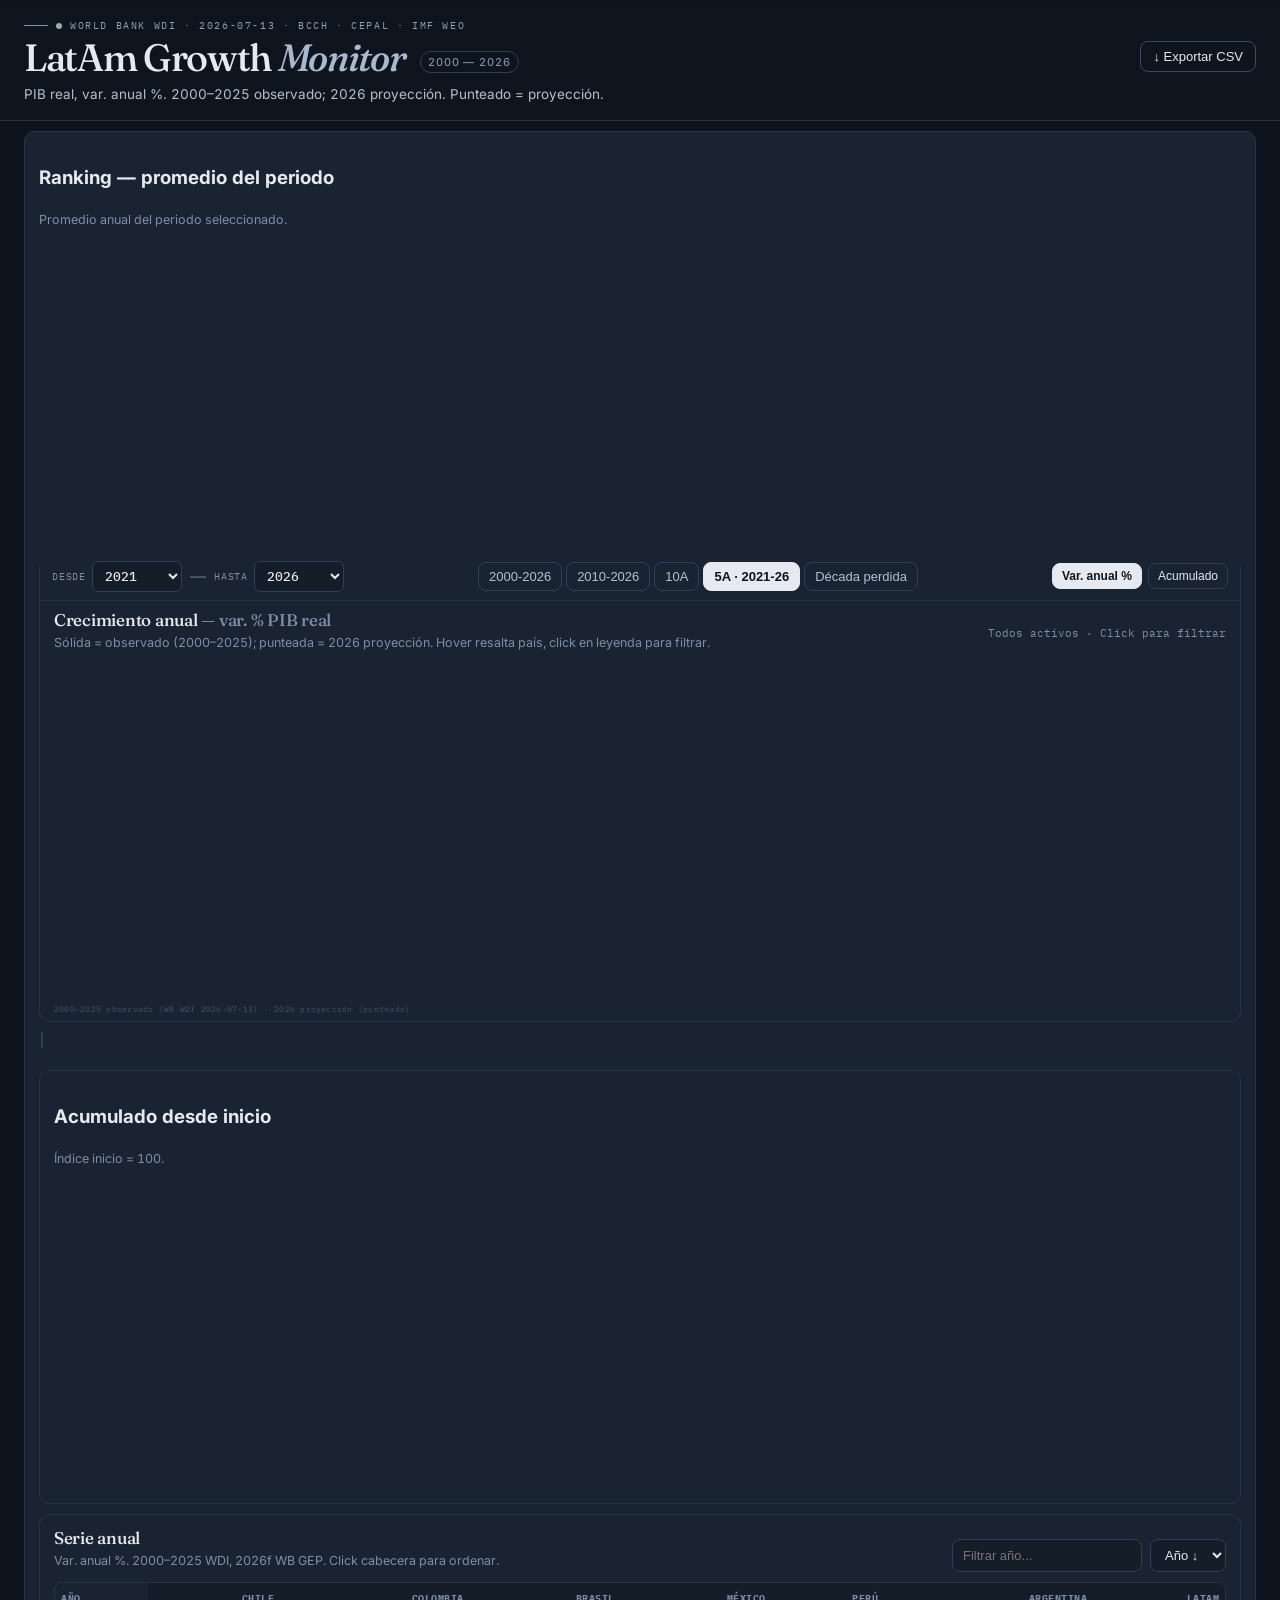
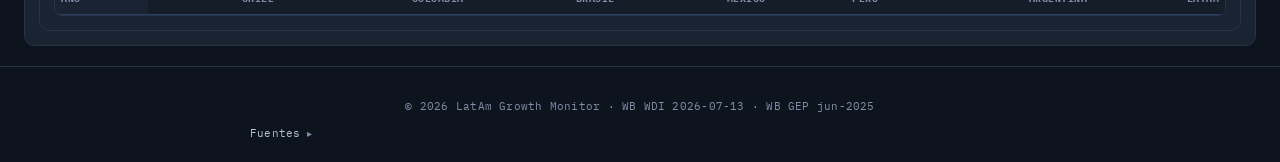
<file: index.html>
<!DOCTYPE html>
<html lang="es">
<head>
<meta charset="UTF-8">
<meta name="viewport" content="width=device-width, initial-scale=1.0">
<title>LatAm Growth Monitor — 2000·2026 | PIB real, var. anual %</title>
<meta name="description" content="PIB real, var. anual % 2000–2026. Chile, Colombia, Brasil, México, Perú, Argentina y LatAm. Datos WB WDI 2026-07-13 y WB GEP 2026f.">
<script src="https://d3js.org/d3.v7.min.js"></script>
<link rel="stylesheet" href="style.css">
</head>
<body>
<header class="header">
  <div class="container">
    <div class="eyebrow"><span class="badge-dot"></span> World Bank WDI · 2026-07-13 · BCCh · CEPAL · IMF WEO</div>
    <div style="display:flex;justify-content:space-between;gap:20px;flex-wrap:wrap;align-items:flex-start">
      <div>
        <h1>LatAm Growth <em>Monitor</em> <span>2000 — 2026</span></h1>
        <p class="subtitle">PIB real, var. anual %. 2000–2025 observado; 2026 proyección. Punteado = proyección.</p>
      </div>
      <button id="exportCSV" class="btn btn-primary">↓ Exportar CSV</button>
    </div>
  </div>
</header>

<main class="container">
  <div class="card">
      <h3>Ranking — promedio del periodo</h3>
      <p class="card-desc">Promedio anual del periodo seleccionado.</p>
      <div id="barChart" class="chart" style="height:auto;min-height:320px"></div>

  <section class="card card--hero">
    <div class="chart-toolbar" id="filterDock">
      <div class="toolbar-left">
        <label class="filter-label" for="startYear">Desde</label>
        <select id="startYear" class="year-select"></select>
        <span class="range-sep">—</span>
        <label class="filter-label" for="endYear">Hasta</label>
        <select id="endYear" class="year-select"></select>
      </div>
      <div class="period-chips" id="periodChips">
        <button class="chip" data-range="2000-2026">2000-2026</button>
        <button class="chip" data-range="2010-2026">2010-2026</button>
        <button class="chip" data-range="2016-2026">10A</button>
        <button class="chip active" data-range="2021-2026">5A · 2021-26</button>
        <button class="chip" data-range="2015-2024">Década perdida</button>
      </div>
      <div class="toggles">
        <button class="btn btn-sm active" data-view="growth">Var. anual %</button>
        <button class="btn btn-sm" data-view="cum">Acumulado</button>
      </div>
    </div>
    <div class="card-header">
      <div>
        <h2 id="chartTitle">Crecimiento anual <em>— var. % PIB real</em></h2>
        <p class="card-desc">Sólida = observado (2000–2025); punteada = 2026 proyección. Hover resalta país, click en leyenda para filtrar.</p>
      </div>
      <div class="controls">
        <div class="legend" id="legend"></div>
        <div id="selectionInfo" style="font-family:'IBM Plex Mono',monospace;font-size:11px;color:var(--muted);margin-top:6px;min-height:14px">Todos activos · Click para filtrar</div>
      </div>
    </div>
    <div id="mainChart" class="chart"></div>
    <div class="chart-footer" id="chartCaption">2000–2025 observado (WB WDI 2026-07-13) · 2026 proyección (punteado)</div>
  </section>
  <div class="insight-caption" id="insightBox"></div>
  <div class="kpi-grid" id="kpiGrid"></div>

  <section class="grid-2" style="grid-template-columns:1fr">
  <div class="card">
      <h3>Acumulado desde inicio</h3>
      <p class="card-desc">Índice inicio = 100.</p>
      <div id="cumChart" class="chart" style="height:auto;min-height:320px"></div>
</section>

  <section class="card">
    <div class="card-header">
      <div>
        <h2>Serie anual</h2>
        <p class="card-desc">Var. anual %. 2000–2025 WDI, 2026f WB GEP. Click cabecera para ordenar.</p>
      </div>
      <div class="table-controls">
        <input id="search" type="search" placeholder="Filtrar año..." />
        <select id="sortBy">
          <option value="year-desc">Año ↓</option>
          <option value="year-asc">Año ↑</option>
        </select>
      </div>
    </div>
    <div class="table-wrap">
      <table class="data" id="dataTable">
        <thead>
          <tr>
            <th>Año</th>
            <th>Chile</th>
            <th>Colombia</th>
            <th>Brasil</th>
            <th>México</th>
            <th>Perú</th>
            <th>Argentina</th>
            <th>LatAm</th>
          </tr>
        </thead>
        <tbody></tbody>
      </table>
    </div>
  </section>
</main>

<footer class="footer">
  <div class="container">
    <p>© 2026 LatAm Growth Monitor · WB WDI 2026-07-13 · WB GEP jun-2025</p>
    <details class="sources-details">
      <summary>Fuentes</summary>
      <p>2000–2025: WB WDI 2026-07-13 (NY.GDP.MKTP.KD.ZG). 2026: WB GEP jun-2025 (CL 2,2 · CO 2,7 · BR 2,2 · MX 1,1 · PE 2,5 · AR 4,5 · LAC 2,4). WDI ≈ BCCh &lt;0,3 pp. Índice inicio-1=100.</p>
    </details>
  </div>
</footer>

<div id="tooltip" class="tooltip" style="display:none"></div>
<script>
const rawByCountry = {
  "CL": {name:"Chile", color:"#7B9BBD", vals:{2000:4.97,2001:3.15,2002:3.20,2003:4.72,2004:6.67,2005:5.84,2006:6.05,2007:5.17,2008:3.79,2009:-1.12,2010:5.85,2011:6.22,2012:6.16,2013:3.31,2014:1.79,2015:2.15,2016:1.75,2017:1.36,2018:3.99,2019:0.64,2020:-6.14,2021:11.34,2022:2.06,2023:0.68,2024:2.81,2025:2.46,2026:2.2}},
  "CO": {name:"Colombia", color:"#BDA67D", vals:{2000:2.92,2001:1.68,2002:2.50,2003:3.92,2004:5.33,2005:4.83,2006:6.72,2007:6.74,2008:3.28,2009:1.14,2010:4.49,2011:6.95,2012:3.91,2013:5.13,2014:4.50,2015:2.96,2016:2.09,2017:1.36,2018:2.56,2019:3.19,2020:-7.19,2021:10.80,2022:7.33,2023:0.84,2024:1.49,2025:2.64,2026:2.7}},
  "BR": {name:"Brasil", color:"#8EB0A6", vals:{2000:4.39,2001:1.39,2002:3.05,2003:1.14,2004:5.76,2005:3.20,2006:3.96,2007:6.07,2008:5.09,2009:-0.13,2010:7.53,2011:3.97,2012:1.92,2013:3.00,2014:0.50,2015:-3.55,2016:-3.28,2017:1.32,2018:1.78,2019:1.22,2020:-3.28,2021:4.76,2022:3.02,2023:3.24,2024:3.42,2025:2.29,2026:2.2}},
  "MX": {name:"México", color:"#B17A68", vals:{2000:5.03,2001:-0.45,2002:-0.24,2003:1.19,2004:3.57,2005:2.11,2006:4.81,2007:2.08,2008:0.94,2009:-6.30,2010:4.97,2011:3.44,2012:3.55,2013:0.85,2014:2.50,2015:2.70,2016:1.77,2017:1.87,2018:1.97,2019:-0.39,2020:-8.35,2021:6.05,2022:3.71,2023:3.11,2024:1.35,2025:0.56,2026:1.1}},
  "PE": {name:"Perú", color:"#9A90BB", vals:{2000:2.69,2001:0.62,2002:5.45,2003:4.17,2004:4.96,2005:6.29,2006:7.53,2007:8.52,2008:9.13,2009:1.10,2010:8.33,2011:6.33,2012:6.14,2013:5.85,2014:2.38,2015:3.25,2016:3.95,2017:2.52,2018:3.97,2019:2.24,2020:-10.93,2021:13.42,2022:2.82,2023:-0.35,2024:3.52,2025:3.43,2026:2.5}},
  "AR": {name:"Argentina", color:"#A9AB9E", vals:{2000:-0.79,2001:-4.41,2002:-10.89,2003:8.84,2004:9.03,2005:8.85,2006:8.05,2007:9.01,2008:4.06,2009:-5.92,2010:10.13,2011:6.00,2012:-1.03,2013:2.41,2014:-2.51,2015:2.73,2016:-2.08,2017:2.82,2018:-2.62,2019:-2.00,2020:-9.90,2021:10.44,2022:6.02,2023:-1.86,2024:-1.34,2025:4.37,2026:4.5}},
  "ZJ": {name:"LatAm", color:"#8E97A8", vals:{2000:3.62,2001:0.53,2002:0.22,2003:2.21,2004:5.72,2005:4.09,2006:5.26,2007:5.29,2008:3.69,2009:-2.30,2010:6.15,2011:4.40,2012:2.65,2013:2.72,2014:1.20,2015:0.24,2016:-0.73,2017:1.55,2018:1.22,2019:0.32,2020:-6.86,2021:7.08,2022:4.09,2023:2.21,2024:2.25,2025:2.32,2026:2.4}},
};
const order=["CL","CO","BR","MX","PE","AR","ZJ"];
let startYear=2021,endYear=2026,active=new Set(order),view="growth";

function getYears(){return d3.range(startYear,endYear+1)}
function cumFor(start,end){
  const out={}; order.forEach(k=>{let idx=100; const m={}; for(let y=start;y<=end;y++){const g=rawByCountry[k].vals[y]; if(g!=null) idx*=(1+g/100); m[y]=idx;} out[k]=m;}); return out;
}
function statsFor(s,e){
  const n=e-s+1, o={}; order.forEach(k=>{const vals=d3.range(s,e+1).map(y=>rawByCountry[k].vals[y]).filter(v=>v!=null); const avg=d3.mean(vals); let idx=100; for(let y=s;y<=e;y++) idx*=(1+rawByCountry[k].vals[y]/100); const tot=idx-100, cagr=(Math.pow(idx/100,1/n)-1)*100; o[k]={avg,tot,cagr,min:d3.min(vals),max:d3.max(vals)};}); return o;
}

// populate selects
const sSel=document.getElementById("startYear"), eSel=document.getElementById("endYear");
for(let y=2000;y<=2026;y++){ sSel.append(new Option(y,y)); eSel.append(new Option(y,y)); }
function syncSel(){ sSel.value=startYear; eSel.value=endYear; document.getElementById("scrubberLabel")?.remove(); }
syncSel();
document.querySelectorAll("#periodChips .chip").forEach(b=>b.addEventListener("click",()=>{document.querySelectorAll("#periodChips .chip").forEach(x=>x.classList.remove("active")); b.classList.add("active"); const [s,e]=b.dataset.range.split("-").map(Number); startYear=s; endYear=e; syncSel(); renderAll();}));
sSel.addEventListener("change",()=>{startYear=+sSel.value; if(startYear>=endYear) endYear=Math.min(2026,startYear+1); syncSel(); document.querySelectorAll("#periodChips .chip").forEach(x=>x.classList.remove("active")); renderAll();});
eSel.addEventListener("change",()=>{endYear=+eSel.value; if(endYear<=startYear) startYear=Math.max(2000,endYear-1); syncSel(); document.querySelectorAll("#periodChips .chip").forEach(x=>x.classList.remove("active")); renderAll();});
document.querySelectorAll("[data-view]").forEach(b=>b.addEventListener("click",()=>{document.querySelectorAll("[data-view]").forEach(x=>x.classList.remove("active")); b.classList.add("active"); view=b.dataset.view; renderAll();}));

// legend simple toggle
const legendDiv=d3.select("#legend");
order.forEach(k=>{
  const c=rawByCountry[k];
  const item=legendDiv.append("div").attr("class","legend-item").attr("data-k",k).attr("tabindex",0).attr("role","button");
  item.html(`<span class="dot" style="background:${c.color}"></span> ${c.name}`);
  item.on("click",()=>{
    if(active.has(k)){
      if(active.size===1) return;
      active.delete(k); item.classed("off",true);
    } else { active.add(k); item.classed("off",false); }
    updateInfo(); renderAll();
  });
  item.on("mouseenter",()=> highlight(k)).on("mouseleave",()=> highlight(null));
});
function highlight(k){
  d3.selectAll("#mainChart .line").classed("line-dim",false).classed("line-focus",false);
  if(!k) return;
  d3.selectAll("#mainChart .line").classed("line-dim",function(){return this.dataset.k!==k});
  d3.selectAll(`#mainChart .line-${k}`).classed("line-dim",false).classed("line-focus",true).raise();
}
function updateInfo(){
  const el=document.getElementById("selectionInfo");
  const n=active.size;
  if(n===7) el.textContent="Todos activos · Click leyenda para filtrar · Hover resalta";
  else el.textContent=`Filtrados (${n}): ${[...active].map(k=>rawByCountry[k].name).join(", ")}`;
}

function renderKPIs(){
  const st=statsFor(startYear,endYear);
  const grid=document.getElementById("kpiGrid");
  grid.innerHTML="";
  order.forEach(k=>{
    const c=rawByCountry[k], s=st[k];
    const d=document.createElement("div");
    d.className="kpi"+(k==="ZJ"?" active":"");
    d.innerHTML=`<div class="kpi-label"><span>${c.name}</span><span>${startYear}-${endYear}</span></div><div class="kpi-value">${s.avg>0?"+":""}${s.avg.toFixed(2)}% <small>prom.</small></div><div class="kpi-sub">Total ${s.tot>0?"+":""}${s.tot.toFixed(1)}% · CAGR ${s.cagr.toFixed(2)}%</div>`;
    grid.appendChild(d);
  });
  const ch=st["CL"], la=st["ZJ"], diff=ch.avg-la.avg;
  const box=document.getElementById("insightBox");
  box.textContent=`${startYear}–${endYear} (${endYear-startYear+1}a): Chile ${ch.avg.toFixed(2)}% vs LatAm ${la.avg.toFixed(2)}% (${diff>0?"+":""}${diff.toFixed(2)} pp) · Acumulado Chile +${ch.tot.toFixed(1)}% · LatAm +${la.tot.toFixed(1)}%`;
}

function renderMain(){
  const div=document.getElementById("mainChart");
  div.innerHTML="";
  const W=div.clientWidth, H=Math.round(Math.max(340, Math.min(460, W*0.46)));
  const m={top:12,right:14,bottom:28,left:44}, w=W-m.left-m.right, h=H-m.top-m.bottom;
  const svg=d3.select("#mainChart").append("svg").attr("viewBox",`0 0 ${W} ${H}`).attr("preserveAspectRatio","xMidYMid meet").style("width","100%").style("height","auto").attr("width",W).attr("height",H);
  const g=svg.append("g").attr("transform",`translate(${m.left},${m.top})`);
  const years=getYears();
  const x=d3.scaleLinear().domain([startYear,endYear]).range([0,w]);
  const cum=cumFor(startYear,endYear);
  let y;
  if(view==="cum"){
    const vals=years.flatMap(y=>[...active].map(k=>cum[k][y]));
    y=d3.scaleLinear().domain([d3.min(vals)*0.97-2, d3.max(vals)*1.02+2]).range([h,0]).nice();
  } else {
    const vals=years.flatMap(y=>[...active].map(k=>rawByCountry[k].vals[y]));
    const min=d3.min(vals), max=d3.max(vals), pad=(max-min)*0.18;
    y=d3.scaleLinear().domain([Math.floor(min-pad), Math.ceil(max+pad)]).range([h,0]).nice();
  }
  g.append("g").attr("class","grid").call(d3.axisLeft(y).ticks(4).tickSize(-w).tickFormat("")).selectAll("line").attr("stroke-opacity",0.08);
  g.append("g").attr("class","axis axis--x").attr("transform",`translate(0,${h})`).call(d3.axisBottom(x).ticks(Math.min(6,years.length)).tickFormat(d3.format("d")));
  g.append("g").attr("class","axis axis--y").call(d3.axisLeft(y).ticks(4).tickFormat(d=>d+(view==="cum"?"":"%")));
  if(view!=="cum") g.append("line").attr("x1",0).attr("x2",w).attr("y1",y(0)).attr("y2",y(0)).attr("stroke","#23344B").attr("stroke-dasharray","4 4").attr("opacity",0.6);
  document.getElementById("chartTitle").innerHTML = view==="cum"?`Índice acumulado <em>— base ${startYear-1}=100</em>`:`Crecimiento anual <em>— var. %</em>`;
  order.forEach(k=>{
    if(!active.has(k)) return;
    const c=rawByCountry[k];
    const data=years.map(y=>({y, v:c.vals[y], cum:cum[k][y], f:y===2026}));
    const yv=d=> view==="cum"?d.cum:d.v;
    const line=d3.line().defined(d=>yv(d)!=null).x(d=>x(d.y)).y(d=>y(yv(d))).curve(d3.curveMonotoneX);
    // halo
    g.append("path").datum(data.filter(d=>!d.f)).attr("class",`line line-${k}`).attr("data-k",k).attr("fill","none").attr("stroke","#0E141E").attr("stroke-width",4.2).attr("opacity",0.35).attr("d",line);
    g.append("path").datum(data.filter(d=>!d.f)).attr("class",`line line-${k}`).attr("data-k",k).attr("fill","none").attr("stroke",c.color).attr("stroke-width",2).attr("d",line);
    if(data.some(d=>d.f)){
      const last2=data.slice(-2);
      g.append("path").datum(last2).attr("class",`line line-${k}`).attr("data-k",k).attr("fill","none").attr("stroke",c.color).attr("stroke-width",2).attr("stroke-dasharray","6 4").attr("opacity",0.9).attr("d",line);
      g.append("circle").attr("cx",x(last2[1].y)).attr("cy",y(yv(last2[1]))).attr("r",3).attr("fill",c.color).attr("stroke","#0E141E").attr("stroke-width",1);
    }
    data.filter(d=>!d.f).forEach(d=> g.append("circle").attr("cx",x(d.y)).attr("cy",y(yv(d))).attr("r",2.4).attr("fill",c.color).attr("stroke","#0E141E").attr("stroke-width",0.8));
  });
  // tooltip simple — muestra todos los activos, no tapa, umbral 40px
  const tip=d3.select("#tooltip");
  const hl=g.append("line").attr("stroke","#2a364a").attr("stroke-dasharray","4 4").style("display","none");
  const ov=g.append("rect").attr("width",w).attr("height",h).attr("fill","transparent").style("cursor","crosshair");
  ov.on("mousemove", (ev)=>{
    const [mx,my]=d3.pointer(ev);
    const yr=Math.round(x.invert(mx));
    const cl=Math.max(startYear, Math.min(endYear, yr));
    // threshold: if mouse far from any line (>40px) don't highlight
    let best=null, bestD=Infinity;
    [...active].forEach(k=>{
      const v=rawByCountry[k].vals[cl]; if(v==null) return;
      const yv=view==="cum"?cum[k][cl]:v;
      const d=Math.abs(y(yv)-my);
      if(d<bestD){bestD=d; best=k;}
    });
    const xPos=x(cl);
    if(bestD>48){
      hl.style("display","none"); tip.style("display","none"); highlight(null); return;
    }
    hl.style("display",null).attr("x1",xPos).attr("x2",xPos).attr("y1",0).attr("y2",h);
    highlight(best);
    let html=`<div class="tt-date">${cl} ${cl===2026?'<span style="color:var(--accent-2)">· proy.</span>':''}</div>`;
    [...active].forEach(k=>{
      const c=rawByCountry[k], v=c.vals[cl]; if(v==null) return;
      const yv=view==="cum"?cum[k][cl]:v;
      const s=view==="cum"? yv.toFixed(1) : v.toFixed(2)+"%";
      const isBest=k===best;
      html+=`<div class="tt-row" style="${isBest?'background:var(--accent-bg);border-radius:4px;padding:2px 4px;margin:0 -4px':''}"><span><span style="width:7px;height:7px;border-radius:50%;background:${c.color};display:inline-block;margin-right:6px"></span>${c.name}</span><strong>${s}</strong></div>`;
    });
    tip.html(html).style("display","block");
    const r=div.getBoundingClientRect(), tw=200, th=tip.node().offsetHeight||100;
    let l = xPos < w*0.6 ? xPos+12 : xPos-tw-12;
    l=Math.max(8, Math.min(w-tw-8, l));
    let tpos = 10;
    tip.style("left",(r.left + m.left + l)+"px").style("top",(r.top + m.top + tpos)+"px").style("position","fixed");
  }).on("mouseleave",()=>{ hl.style("display","none"); tip.style("display","none"); highlight(null); });
}

function renderBar(){
  const div=document.getElementById("barChart");
  div.innerHTML="";
  const W=div.clientWidth, H=Math.round(Math.max(320, Math.min(380, W*0.32))), m={top:20,right:14,bottom:24,left:110}, w=W-m.left-m.right, h=H-m.top-m.bottom;
  const svg=d3.select("#barChart").append("svg").attr("viewBox",`0 0 ${W} ${H}`).style("width","100%").style("height","auto");
  const g=svg.append("g").attr("transform",`translate(${m.left},${m.top})`);
  const st=statsFor(startYear,endYear);
  const arr=[...active].filter(k=>k!=="ZJ").map(k=>({k,name:rawByCountry[k].name,color:rawByCountry[k].color,avg:st[k].avg})).sort((a,b)=>b.avg-a.avg);
  if(!arr.length) return;
  const y=d3.scaleBand().domain(arr.map(d=>d.name)).range([0,h]).padding(0.18);
  const x=d3.scaleLinear().domain([Math.min(-1,d3.min(arr,d=>d.avg)*1.1), Math.max(2, d3.max(arr,d=>d.avg)*1.1)]).range([0,w]);
  g.append("g").attr("class","axis axis--top").call(d3.axisTop(x).ticks(4).tickFormat(d=>d+"%"));
  g.append("g").attr("class","axis").attr("transform",`translate(0,${h})`).call(d3.axisBottom(x).ticks(4).tickFormat(d=>d+"%"));
  g.append("g").attr("class","axis").call(d3.axisLeft(y));
  g.append("line").attr("x1",x(0)).attr("x2",x(0)).attr("y1",0).attr("y2",h).attr("stroke","#23344B").attr("stroke-dasharray","4 4");
  arr.forEach(d=>{ g.append("rect").attr("y",y(d.name)).attr("x",x(Math.min(0,d.avg))).attr("width",Math.abs(x(d.avg)-x(0))).attr("height",y.bandwidth()).attr("fill",d.color).attr("rx",4); g.append("text").attr("x",x(d.avg)+(d.avg>=0?6:-6)).attr("y",y(d.name)+y.bandwidth()/2).attr("dy","0.35em").attr("text-anchor",d.avg>=0?"start":"end").attr("fill","#E6EAF0").attr("font-size","11px").text(d.avg.toFixed(2)+"%"); });
}

function renderCum(){
  const div=document.getElementById("cumChart");
  div.innerHTML="";
  const W=div.clientWidth, H=Math.round(Math.max(320, Math.min(360, W*0.42))), m={top:10,right:14,bottom:28,left:44}, w=W-m.left-m.right, h=H-m.top-m.bottom;
  const svg=d3.select("#cumChart").append("svg").attr("viewBox",`0 0 ${W} ${H}`).style("width","100%").style("height","auto");
  const g=svg.append("g").attr("transform",`translate(${m.left},${m.top})`);
  const years=getYears(), cum=cumFor(startYear,endYear);
  const vals=years.flatMap(y=>[...active].map(k=>cum[k][y]));
  const y=d3.scaleLinear().domain([d3.min(vals)*0.97, d3.max(vals)*1.03]).range([h,0]).nice();
  const x=d3.scaleLinear().domain([startYear,endYear]).range([0,w]);
  g.append("g").attr("class","axis").attr("transform",`translate(0,${h})`).call(d3.axisBottom(x).ticks(Math.min(8,years.length)).tickFormat(d3.format("d")));
  g.append("g").attr("class","axis").call(d3.axisLeft(y).ticks(5));
  order.forEach(k=>{ if(!active.has(k)) return; const c=rawByCountry[k]; const data=years.map(y=>({y,cum:cum[k][y]})); const line=d3.line().x(d=>x(d.y)).y(d=>y(d.cum)).curve(d3.curveMonotoneX); g.append("path").datum(data).attr("fill","none").attr("stroke",c.color).attr("stroke-width",2).attr("d",line); });
}

function renderTable(){
  const tb=document.querySelector("#dataTable tbody");
  const q=document.getElementById("search").value.toLowerCase();
  let rows=getYears().map(y=>{const r={year:y}; order.forEach(k=>r[k]=rawByCountry[k].vals[y]); return r;}).filter(r=>!q||String(r.year).includes(q));
  const sort=document.getElementById("sortBy").value;
  if(sort==="year-desc") rows.sort((a,b)=>b.year-a.year); else rows.sort((a,b)=>a.year-b.year);
  tb.innerHTML="";
  rows.forEach(r=>{
    const tr=document.createElement("tr");
    let h=`<td><strong>${r.year}</strong>${r.year===2026?' <span style="font-size:10px;border:1px solid var(--line2);padding:1px 4px;border-radius:4px">f</span>':''}</td>`;
    order.forEach(k=>{const v=r[k]; const cls=v>2.5?"pos":v<0?"neg":""; h+=`<td class="${cls}">${v==null?"—":(v>0?"+":"")+v.toFixed(2)+"%"}</td>`});
    tr.innerHTML=h; tb.appendChild(tr);
  });
}

function renderAll(){ renderKPIs(); renderMain(); renderBar(); renderCum(); renderTable(); }
document.getElementById("search").addEventListener("input", renderTable);
document.getElementById("sortBy").addEventListener("change", renderTable);
document.getElementById("exportCSV").addEventListener("click",()=>{
  const years=getYears(); let csv="Year,"+order.map(k=>rawByCountry[k].name).join(",")+"\n";
  years.forEach(y=>{csv+=y+","+order.map(k=>rawByCountry[k].vals[y].toFixed(2)).join(",")+"\n";});
  const b=new Blob([csv],{type:"text/csv"}), u=URL.createObjectURL(b), a=document.createElement("a"); a.href=u; a.download=`latam_${startYear}-${endYear}.csv`; a.click(); URL.revokeObjectURL(u);
});
window.addEventListener("resize", renderAll);
renderAll();
</script>
</body>
</html>
</file>
<file: style.css>
/* LatAm Growth Monitor — Restrained Economic Dark — FT/Bloomberg inspired */
@import url('https://fonts.googleapis.com/css2?family=Fraunces:opsz,ital,wght@9..144,0,500;9..144,1,500&family=IBM+Plex+Mono:wght@400&family=Inter:wght@400;500;600&display=swap');
:root{
  --bg:#0E141E;
  --bg2:#151D29;
  --paper:#1A2332;
  --paper2:#1F2D42;
  --line:#23344B;
  --line2:#2C405C;
  --grid:#1F2E44;
  --ink:#E6EAF0;
  --ink2:#B4C0D2;
  --muted:#7E8EA6;
  --muted2:#5E6E86;
  --accent:#8EA0B8;
  --accent-2:#A8B8CD;
  --accent-bg:rgba(142,160,184,0.08);
  --accent-line:rgba(142,160,184,0.18);
  --pos:#8FB3A5;
  --neg:#C48B8D;
  --cl:#8CADCF;
  --co:#CFB88E;
  --br:#9BC7BA;
  --mx:#C58B78;
  --pe:#ABA0CE;
  --ar:#C0C4A8;
  --latam:#98A7C1;
  --radius:6px;
  --radius-lg:8px;
}
*{box-sizing:border-box}
html,body{margin:0;padding:0;background:var(--bg);color:var(--ink);font-family:Inter,system-ui,-apple-system,Segoe UI,Roboto,Helvetica,Arial,sans-serif;line-height:1.5;-webkit-font-smoothing:antialiased;font-variant-numeric:tabular-nums}
a{color:var(--ink2);text-decoration:underline;text-underline-offset:3px;text-decoration-color:rgba(169,184,204,0.35)}
a:hover{color:var(--ink);text-decoration-color:var(--ink2)}
.container{max-width:1360px;margin:0 auto;padding:0 24px}
@media(max-width:700px){.container{padding:0 16px}}
/* Header slim */
.header{padding:18px 0 14px;background:linear-gradient(180deg, var(--bg) 0%, #0F141D 100%);border-bottom:1px solid var(--line)}
.eyebrow{font-family:'IBM Plex Mono',monospace;font-size:10px;letter-spacing:0.16em;text-transform:uppercase;color:var(--accent);display:flex;align-items:center;gap:8px;margin-bottom:8px}
.eyebrow::before{content:"";width:24px;height:1px;background:var(--accent);display:inline-block;opacity:0.9}
.header h1{margin:0;font-family:Fraunces, Georgia, serif;font-size:38px;line-height:0.92;letter-spacing:-0.035em;font-weight:500}
.header h1 em{font-style:italic;font-weight:500;color:var(--accent-2)}
.header h1 span{font-family:Inter,sans-serif;font-size:11px;font-weight:500;letter-spacing:0.08em;text-transform:uppercase;color:var(--muted);margin-left:8px;vertical-align:middle;border:1px solid var(--line2);padding:3px 7px;border-radius:999px;background:transparent}
.subtitle{margin:8px 0 0;color:var(--ink2);font-size:13.5px;max-width:680px;line-height:1.6}
.subtitle strong{color:var(--ink);font-weight:600}
.header-meta{display:flex;flex-wrap:wrap;gap:8px;margin-top:12px;align-items:center}
.badge{font-family:'IBM Plex Mono',monospace;font-size:11px;letter-spacing:0.04em;color:var(--muted);background:var(--paper);border:1px solid var(--line);padding:5px 9px;border-radius:999px;display:inline-flex;align-items:center;gap:6px}
.badge-dot{width:6px;height:6px;border-radius:50%;background:var(--pos);display:inline-block}
.btn{appearance:none;border:1px solid var(--line2);background:var(--paper);color:var(--ink);padding:7px 12px;border-radius:8px;cursor:pointer;font-size:13px;font-weight:500;transition:.12s;display:inline-flex;align-items:center;gap:6px}
.btn:hover{background:var(--paper2);border-color:#2a3a4f}
.btn-primary{background:transparent;color:var(--ink);border-color:#3a4a62;font-weight:500}
.btn-primary:hover{background:var(--paper2);border-color:var(--line2)}
.btn-sm{padding:5px 9px;font-size:12px;border-radius:8px}
.btn.active{background:var(--ink);color:var(--bg);border-color:var(--ink);font-weight:600}
.chip{padding:6px 10px;border-radius:8px;border:1px solid var(--line2);background:transparent;color:var(--ink2);font-size:13px;font-weight:500;cursor:pointer;transition:.12s}
.chip:hover{border-color:var(--muted);color:var(--ink);background:var(--paper2)}
.chip.active{background:var(--ink);color:var(--bg);border-color:var(--ink);font-weight:600}
/* Sticky filter dock — hero */
.filter-dock{display:none}
.chart-toolbar{position:sticky;top:0;z-index:12;display:flex;align-items:center;justify-content:space-between;gap:12px;flex-wrap:wrap;background:var(--paper);border-bottom:1px solid var(--line);padding:8px 12px;margin:-14px -14px 10px -14px;border-radius:10px 10px 0 0}
.toolbar-left{display:flex;align-items:center;gap:6px;flex-wrap:wrap}
.filter-label{font:400 10px 'IBM Plex Mono',monospace;letter-spacing:.08em;text-transform:uppercase;color:var(--muted)}
.year-select{font:500 13px 'IBM Plex Mono',monospace;background:var(--bg2);color:var(--ink);border:1px solid var(--line2);border-radius:6px;padding:5px 28px 5px 8px;appearance:auto}
.year-select:focus{outline:none;border-color:var(--accent);box-shadow:0 0 0 2px var(--accent-bg)}
.range-sep{color:var(--muted2);padding:0 2px}
.segmented{display:inline-flex;border:1px solid var(--line2);border-radius:999px;overflow:hidden}
.seg{padding:4px 10px;font-size:11px;font-weight:500;background:transparent;color:var(--muted);border:0;cursor:pointer}
.seg.active{background:var(--ink);color:var(--bg)}
.scrubber-row{display:none}
.year-input{display:none}
.scrubber{display:none}
.scrubber-value{font-family:'IBM Plex Mono',monospace;font-size:11px;color:var(--muted);letter-spacing:0.04em}
/* KPIs — compact strip below chart */
.kpi-grid{display:grid;grid-template-columns:repeat(7,1fr);gap:10px;margin-top:12px}
@media(max-width:1200px){.kpi-grid{grid-template-columns:repeat(4,1fr)}}
@media(max-width:750px){.kpi-grid{grid-template-columns:repeat(2,1fr)}}
@media(max-width:480px){.kpi-grid{grid-template-columns:1fr}}
.kpi{background:var(--paper);border:1px solid var(--line);border-radius:8px;padding:10px 12px;position:relative;overflow:hidden}
.kpi::before{content:"";position:absolute;top:0;left:0;right:0;height:1px;background:var(--line)}
.kpi.active::before{background:var(--accent)}
.kpi-label{font-family:'IBM Plex Mono',monospace;font-size:10px;letter-spacing:0.07em;text-transform:uppercase;color:var(--muted);display:flex;justify-content:space-between}
.kpi-country{font-size:12.5px;font-weight:600;letter-spacing:-0.01em;color:var(--ink);margin-top:2px;display:flex;align-items:center;gap:6px}
.kpi-dot{width:7px;height:7px;border-radius:50%}
.kpi-value{font-family:Inter, sans-serif;font-size:17px;font-weight:600;line-height:1;margin:6px 0 2px;letter-spacing:-0.02em;font-variant-numeric:tabular-nums}
.kpi-value small{font-size:11px;font-weight:500;color:var(--muted)}
.kpi-sub{font-size:11px;color:var(--muted);line-height:1.4}
.kpi-sub strong{color:var(--ink2);font-weight:600}
.kpi-pos{color:var(--pos)}
.kpi-neg{color:var(--neg)}
.insight-caption{font-size:12.5px;color:var(--muted);border-left:2px solid var(--line2);padding:8px 10px;margin:10px 2px 0;line-height:1.55;background:transparent}
.insight-caption strong{color:var(--ink2)}
.card{background:var(--paper);border:1px solid var(--line);border-radius:10px;padding:14px;margin-top:10px;position:relative}
.card--hero{padding:8px 14px 6px;margin-top:8px;background:var(--paper);border:1px solid var(--line)}
.card--hero .chart{height:auto;min-height:340px;margin-bottom:0;background:transparent}
#mainChart{height:auto;min-height:340px;background:transparent}
#mainChart svg{width:100%;height:auto;display:block;background:transparent}
.card-header{display:flex;justify-content:space-between;gap:16px;flex-wrap:wrap;align-items:flex-start;margin-bottom:10px}
.card h2{margin:0;font-family:Fraunces, Georgia, serif;font-size:17px;letter-spacing:-0.015em;line-height:1.1;font-weight:500}
.card h2 em{font-style:normal;color:var(--muted);font-weight:500}
.card-desc{margin:4px 0 0;color:var(--muted);font-size:12.5px;max-width:720px;line-height:1.5}
.controls{display:flex;flex-direction:column;gap:8px;align-items:flex-end}
@media(max-width:900px){.controls{align-items:flex-start;width:100%}}
.legend{display:flex;flex-wrap:wrap;gap:6px;justify-content:flex-end}
@media(max-width:900px){.legend{justify-content:flex-start}}
.legend-item{display:inline-flex;align-items:center;gap:6px;padding:5px 8px;border-radius:8px;border:1px solid var(--line2);background:transparent;font-size:11.5px;font-weight:500;cursor:pointer;user-select:none;transition:.12s}
.legend-item.off{opacity:0.35;text-decoration:line-through}
.legend-item .dot{width:7px;height:7px;border-radius:50%}
.toggles{display:flex;gap:6px;flex-wrap:wrap}
.chart{width:100%;height:auto;min-height:320px;position:relative}
.chart-sm{height:auto;min-height:320px}
.chart-footer{display:flex;justify-content:space-between;gap:12px;color:var(--muted2);font-family:'IBM Plex Mono',monospace;font-size:8px;letter-spacing:0.03em;margin-top:2px;padding-top:0;opacity:0.65;line-height:1.3;text-transform:none;border-top:none}
.grid-2{display:grid;grid-template-columns:1.45fr 0.9fr;gap:14px}
@media(max-width:1000px){.grid-2{grid-template-columns:1fr}}
.var-table{width:100%;overflow:auto}
.var-table table{width:100%;border-collapse:collapse;font-size:12.5px;min-width:600px}
.var-table th{font-family:'IBM Plex Mono',monospace;font-size:10px;letter-spacing:0.06em;text-transform:uppercase;color:var(--muted);padding:8px 6px;text-align:right;border-bottom:1px solid var(--line);white-space:nowrap}
.var-table th:first-child{text-align:left}
.var-table td{padding:8px 6px;border-bottom:1px solid #1a2331;text-align:right;font-variant-numeric:tabular-nums;white-space:nowrap}
.var-table td:first-child{text-align:left;font-weight:500}
.var-table tr:hover td{background:rgba(255,255,255,0.03)}
.var-table td.pos{color:var(--pos);font-weight:600}
.var-table td.neg{color:var(--neg);font-weight:600}
.table-wrap{overflow:auto;max-height:520px;border:0.75px solid var(--line);border-radius:8px;margin-top:10px}
table.data{width:100%;border-collapse:collapse;font-size:12.5px;min-width:900px}
table.data th{position:sticky;top:0;background:var(--bg2);z-index:2;padding:8px 6px;text-align:right;border-bottom:1px solid var(--line2);font-family:'IBM Plex Mono',monospace;font-size:10px;letter-spacing:0.05em;text-transform:uppercase;color:var(--muted);white-space:nowrap}
table.data th:first-child, table.data td:first-child{position:sticky;left:0;background:inherit;z-index:3;text-align:left}
table.data th:first-child{z-index:4}
table.data td{padding:7px 6px;border-bottom:1px solid #1a2331;text-align:right;font-variant-numeric:tabular-nums;white-space:nowrap}
table.data td:first-child{font-weight:600}
table.data tbody tr:hover td{background:#131a24}
.table-controls{display:flex;gap:8px;flex-wrap:wrap;margin-top:10px}
.table-controls input, .table-controls select{background:var(--bg2);border:1px solid var(--line2);color:var(--ink);padding:7px 10px;border-radius:8px;font-size:13px}
.sources-details{margin-top:10px;text-align:left;max-width:780px;margin-left:auto;margin-right:auto}
.sources-details summary{cursor:pointer;font-size:11px;color:var(--ink2);list-style:none;display:inline-flex;align-items:center;gap:6px}
.sources-details summary::-webkit-details-marker{display:none}
.sources-details summary::after{content:"▸";color:var(--muted);font-size:10px}
.sources-details[open] summary::after{content:"▾"}
.sources-details p{margin:8px 0 0;color:var(--muted);font-size:11px;line-height:1.6;text-align:left}
.footer{padding:20px 0;color:var(--muted);font-size:11px;text-align:center;border-top:1px solid var(--line);margin-top:20px;font-family:'IBM Plex Mono',monospace;letter-spacing:0.02em}
.tooltip{position:absolute;background:#0E141E;border:1px solid #253A54;color:var(--ink);padding:9px 11px;border-radius:8px;font-size:11.5px;pointer-events:none;box-shadow:0 8px 24px rgba(0,0,0,0.45);min-width:220px;z-index:20}
.tooltip .tt-date{font-family:'IBM Plex Mono',monospace;font-size:11px;letter-spacing:0.06em;text-transform:uppercase;color:var(--accent-2);border-bottom:1px solid var(--line);padding-bottom:6px;margin-bottom:6px}
.tooltip .tt-row{display:flex;justify-content:space-between;gap:12px;padding:3px 0}
.tooltip .tt-row + .tt-row{border-top:1px dashed #1e2936}
#mainChart .axis text, #barChart .axis text, #cumChart .axis text, .chart .axis text{fill:var(--muted2) !important;font-size:10.5px;font-family:Inter, sans-serif}
#mainChart .axis path, #mainChart .axis line, #barChart .axis path, #barChart .axis line, #cumChart .axis path, #cumChart .axis line, .chart .axis path, .chart .axis line{stroke:var(--muted2) !important;opacity:0.35}
#mainChart .grid line, #barChart .grid line, #cumChart .grid line{stroke:var(--grid);stroke-dasharray:2 3;opacity:0.55}
#mainChart .grid line:first-child{display:none}
#mainChart .axis path.domain{stroke:var(--muted2) !important;opacity:0.35}
#barChart .axis path.domain, #cumChart .axis path.domain{stroke:var(--muted2) !important;opacity:0.35}
#mainChart .axis--top{display:none}
.line{fill:none;stroke-linejoin:round;stroke-linecap:round}

/* highlight — professional */
#mainChart{position:relative}
#mainChart .line-base{transition:opacity .12s, stroke-width .12s}
.line-dim{opacity:.32 !important}
.line-focus{opacity:1 !important; stroke-width:3px !important}
.dot-dim{opacity:.15 !important}
.dot-focus{opacity:1 !important}
.legend-item:focus-visible{outline:2px solid var(--accent); outline-offset:2px}
.legend-item.is-hover{border-color:var(--accent-2); background:var(--accent-bg)}
.legend-item.is-isolated{border-color:var(--ink); background:var(--ink); color:var(--bg)}
.legend-item.is-isolated .dot{filter:brightness(0.7)}
.tooltip-compact{position:absolute; min-width:180px; max-width:210px; width:200px; padding:8px 9px; border-radius:8px; font-size:11.5px; pointer-events:none; z-index:20; background:#0E141E; border:1px solid #253A54; box-shadow:0 8px 24px rgba(0,0,0,.45)}
.tooltip-compact .tt-date{font:400 10px 'IBM Plex Mono',monospace; letter-spacing:.06em; text-transform:uppercase; color:var(--accent-2); border-bottom:1px solid var(--line); padding-bottom:5px; margin-bottom:5px}
.tooltip-compact .tt-row{display:flex; justify-content:space-between; gap:8px; padding:2px 0}
.tooltip-compact .tt-row + .tt-row{border-top:1px dashed #1e2936}

.annotation{font-family:'IBM Plex Mono',monospace;font-size:10px;letter-spacing:0.06em;text-transform:uppercase}
</file>
